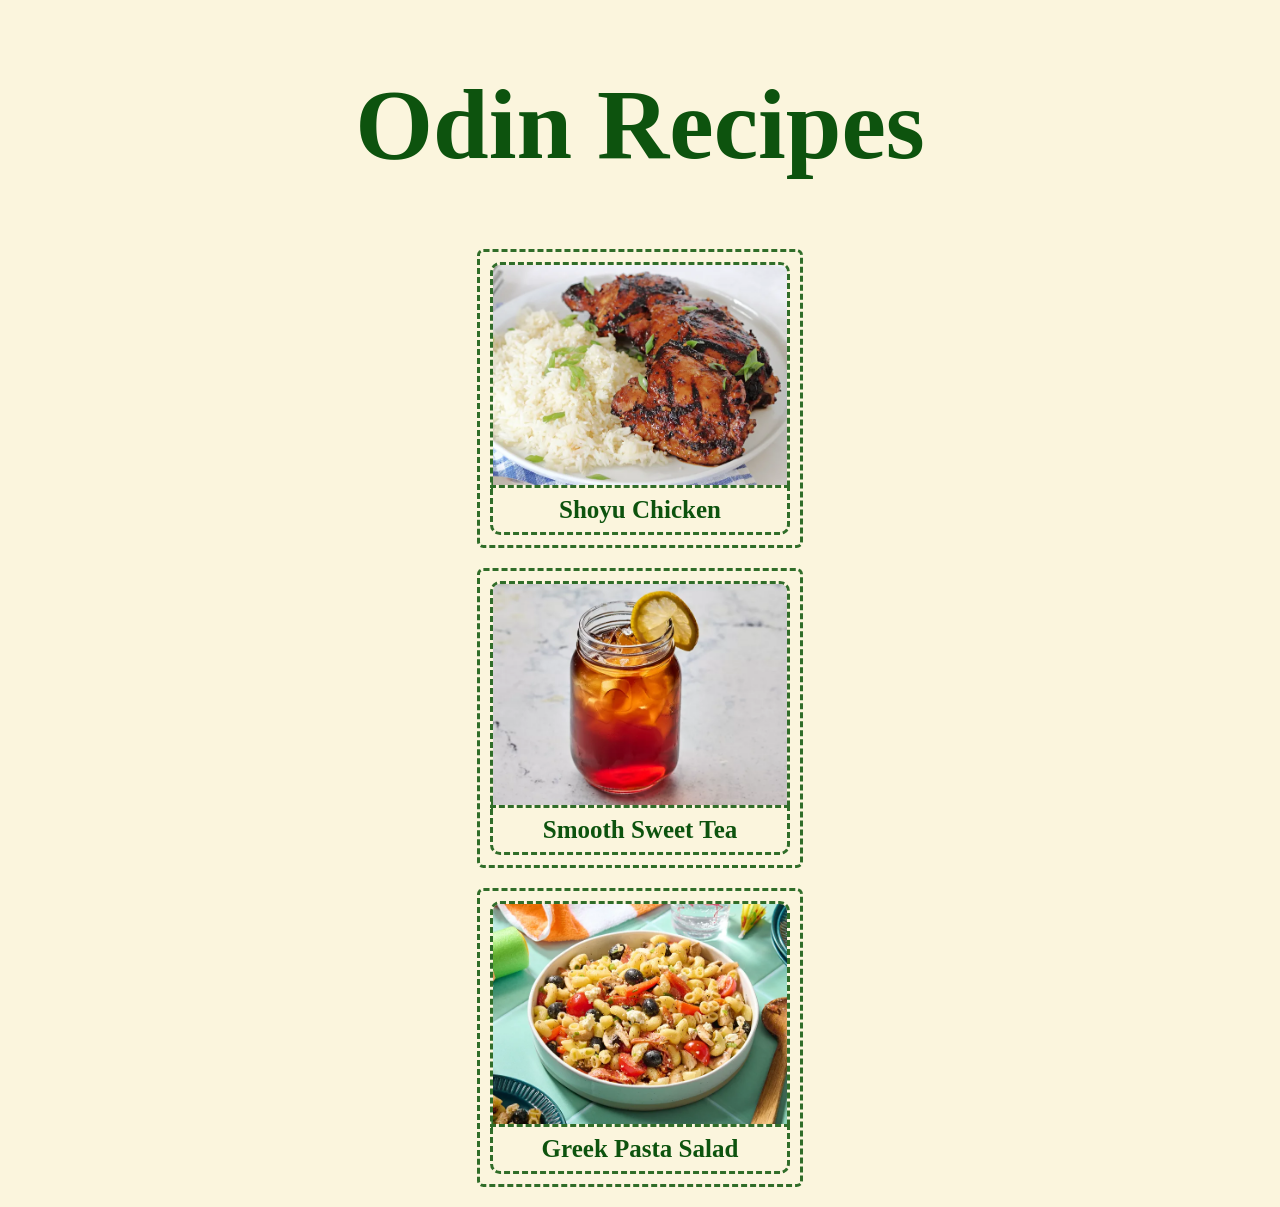
<file: index.html>
<!doctype html>
<html lang="en">
     <head>
          <meta charset="UTF-8" />
          <link rel="stylesheet" href="style.css" />
          <meta
               name="viewport"
               content="width=device-width, initial-scale=1.0" />
          <title>Odin Recipe</title>
     </head>
     <body>
          <h1 class="title">Odin Recipes</h1>

          <ul class="recipe-ul no-dot-list">
               <a class="recipe-list" href="recipes/shoyu-chicken.html">
                    <img
                         src="images/shoyuchicken.webp"
                         alt=""
                         srcset=""
                         class="img-menu" />
                    <li class="list-menu">Shoyu Chicken</li>
               </a>
               <a class="recipe-list" href="recipes/smooth-sweet-tea.html">
                    <img
                         src="images/smooth-sweet-tea.webp"
                         alt=""
                         srcset=""
                         class="img-menu" />
                    <li class="list-menu">Smooth Sweet Tea</li>
               </a>
               <a class="recipe-list" href="recipes/greek-pasta-salad.html">
                    <img
                         src="images/greek-pasta-salad.webp"
                         alt=""
                         srcset=""
                         class="img-menu" />
                    <li class="list-menu">Greek Pasta Salad</li>
               </a>
          </ul>
     </body>
</html>
</file>
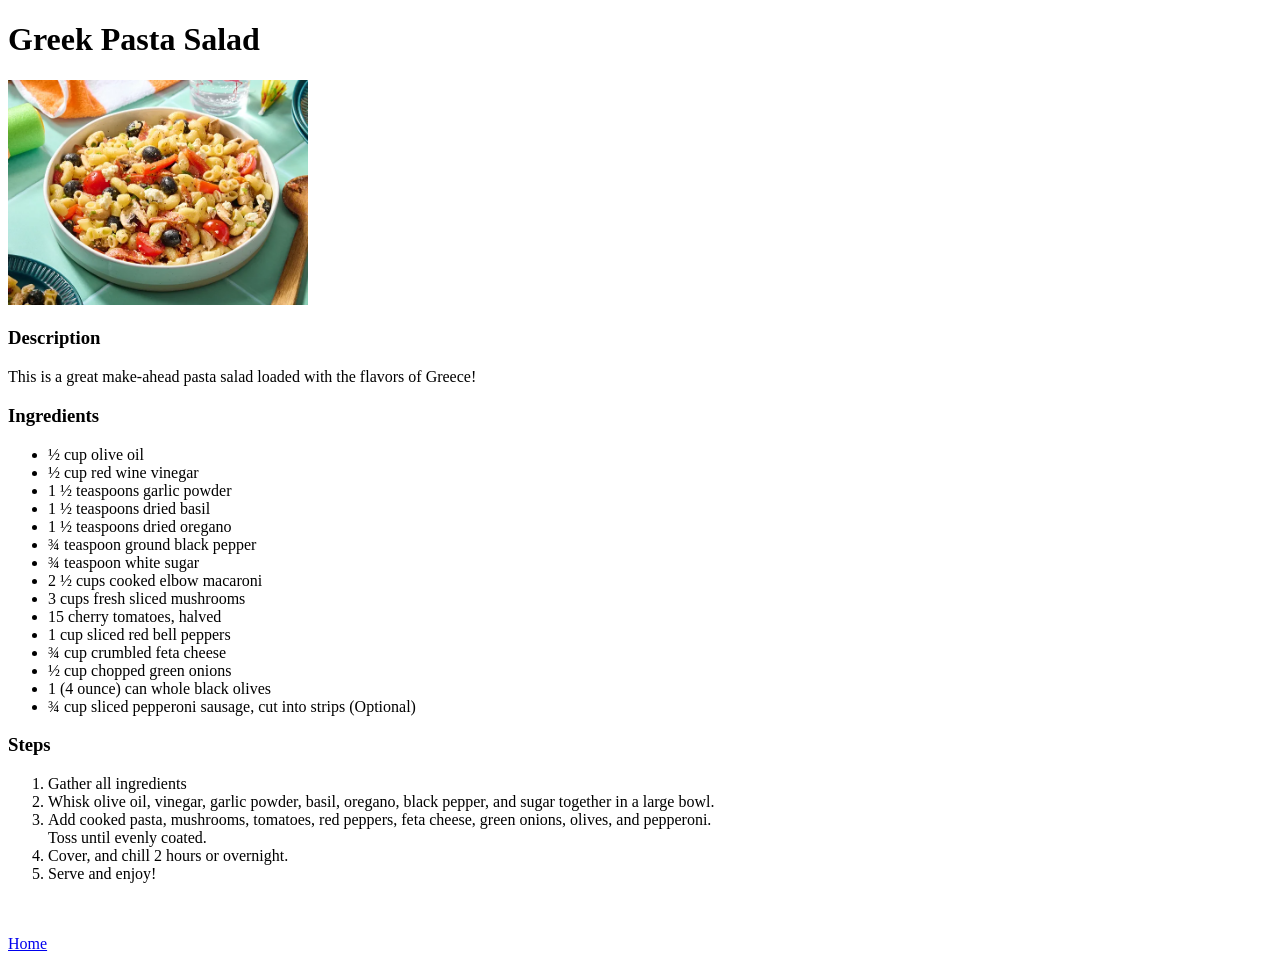
<file: recipes/greek-pasta-salad.html>
<!doctype html>
<html lang="en">
     <head>
          <meta charset="UTF-8" />
          <meta
               name="viewport"
               content="width=device-width, initial-scale=1.0" />
          <title>Greek Pasta Salad</title>
     </head>
     <body>
          <h1>Greek Pasta Salad</h1>
          <img
               src="../images/greek-pasta-salad.webp"
               alt=""
               srcset=""
               width="300" />
          <h3>Description</h3>
          <p>
               This is a great make-ahead pasta salad loaded with the flavors of
               Greece!
          </p>
          <h3>Ingredients</h3>
          <ul>
               <li>½ cup olive oil</li>
               <li>½ cup red wine vinegar</li>
               <li>1 ½ teaspoons garlic powder</li>
               <li>1 ½ teaspoons dried basil</li>
               <li>1 ½ teaspoons dried oregano</li>
               <li>¾ teaspoon ground black pepper</li>
               <li>¾ teaspoon white sugar</li>
               <li>2 ½ cups cooked elbow macaroni</li>
               <li>3 cups fresh sliced mushrooms</li>
               <li>15 cherry tomatoes, halved</li>
               <li>1 cup sliced red bell peppers</li>
               <li>¾ cup crumbled feta cheese</li>
               <li>½ cup chopped green onions</li>
               <li>1 (4 ounce) can whole black olives</li>
               <li>
                    ¾ cup sliced pepperoni sausage, cut into strips (Optional)
               </li>
          </ul>
          <h3>Steps</h3>
          <ol>
               <li>
                    Gather all ingredients
               </li>
               <li>
                    Whisk olive oil, vinegar, garlic powder, basil, oregano, black pepper, and sugar together in a large bowl.
               </li>
               <li>
                    Add cooked pasta, mushrooms, tomatoes, red peppers, feta cheese, green onions, olives, and pepperoni. <br>Toss until evenly coated.
               </li>
               <li>
                    Cover, and chill 2 hours or overnight.
               </li>
               <li>Serve and enjoy!</li>
          </ol>
          <br />
          <br />
          <a href="../index.html">Home</a>
     </body>
</html>
</file>
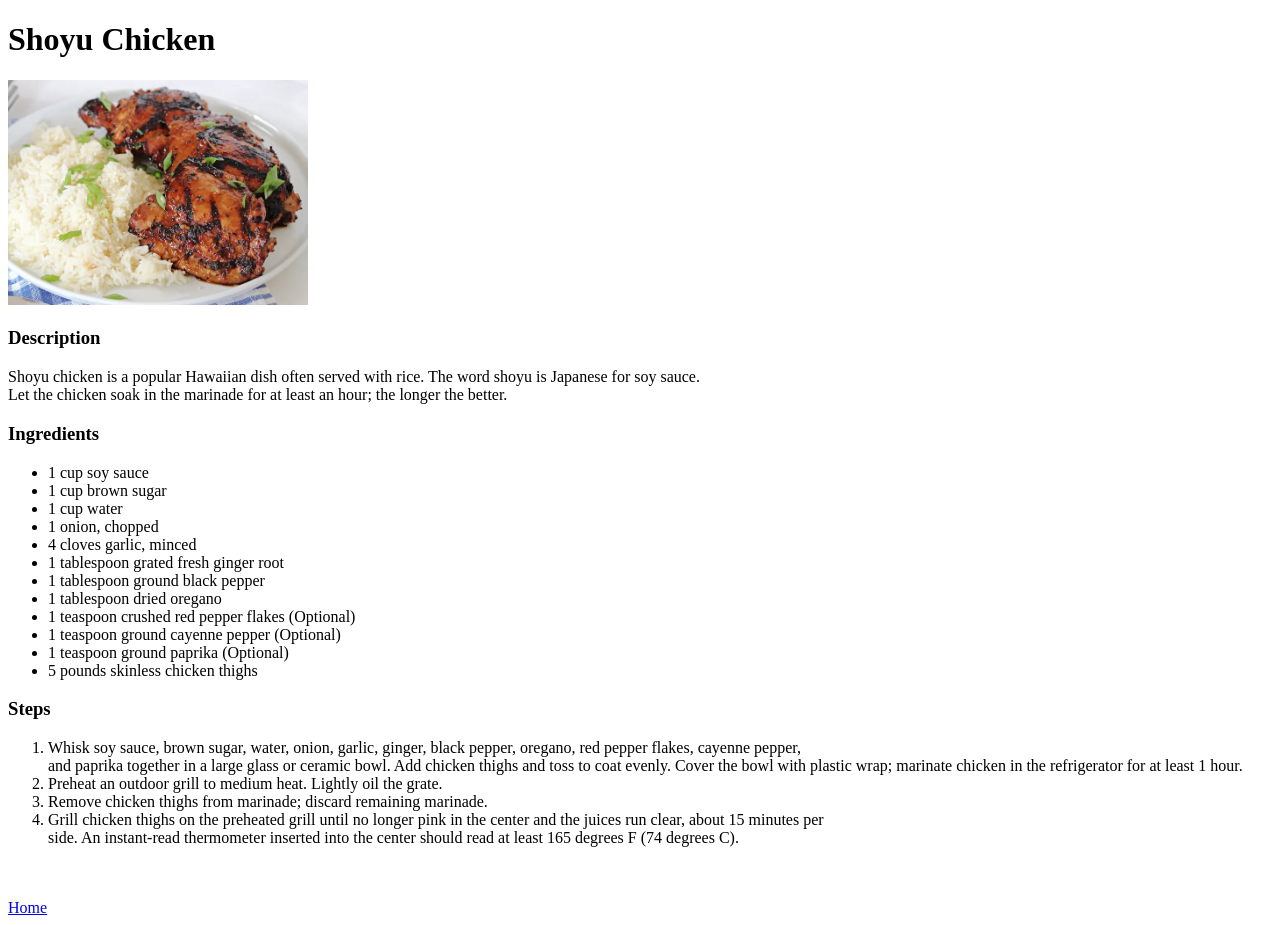
<file: recipes/shoyu-chicken.html>
<!doctype html>
<html lang="en">
     <head>
          <meta charset="UTF-8" />
          <meta
               name="viewport"
               content="width=device-width, initial-scale=1.0" />
          <title>Shoyu Chicken</title>
     </head>
     <body>
          <h1>Shoyu Chicken</h1>
          <img src="../images/shoyuchicken.webp" alt="" srcset="" width="300" />
          <h3>Description</h3>
          <p>
               Shoyu chicken is a popular Hawaiian dish often served with rice.
               The word shoyu is Japanese for soy sauce. <br />Let the chicken
               soak in the marinade for at least an hour; the longer the better.
          </p>
          <h3>Ingredients</h3>
          <ul>
               <li>1 cup soy sauce</li>
               <li>1 cup brown sugar</li>
               <li>1 cup water</li>
               <li>1 onion, chopped</li>
               <li>4 cloves garlic, minced</li>
               <li>1 tablespoon grated fresh ginger root</li>
               <li>1 tablespoon ground black pepper</li>
               <li>1 tablespoon dried oregano</li>
               <li>1 teaspoon crushed red pepper flakes (Optional)</li>
               <li>1 teaspoon ground cayenne pepper (Optional)</li>
               <li>1 teaspoon ground paprika (Optional)</li>
               <li>5 pounds skinless chicken thighs</li>
          </ul>
          <h3>Steps</h3>
          <ol>
               <li>
                    Whisk soy sauce, brown sugar, water, onion, garlic, ginger,
                    black pepper, oregano, red pepper flakes, cayenne pepper,
                    <br />and paprika together in a large glass or ceramic bowl.
                    Add chicken thighs and toss to coat evenly. Cover the bowl
                    with plastic wrap; marinate chicken in the refrigerator for
                    at least 1 hour.
               </li>
               <li>
                    Preheat an outdoor grill to medium heat. Lightly oil the
                    grate.
               </li>
               <li>
                    Remove chicken thighs from marinade; discard remaining
                    marinade.
               </li>
               <li>
                    Grill chicken thighs on the preheated grill until no longer
                    pink in the center and the juices run clear, about 15
                    minutes per <br />side. An instant-read thermometer inserted
                    into the center should read at least 165 degrees F (74
                    degrees C).
               </li>
          </ol>
          <br />
          <br />
          <a href="../index.html">Home</a>
     </body>
</html>
</file>
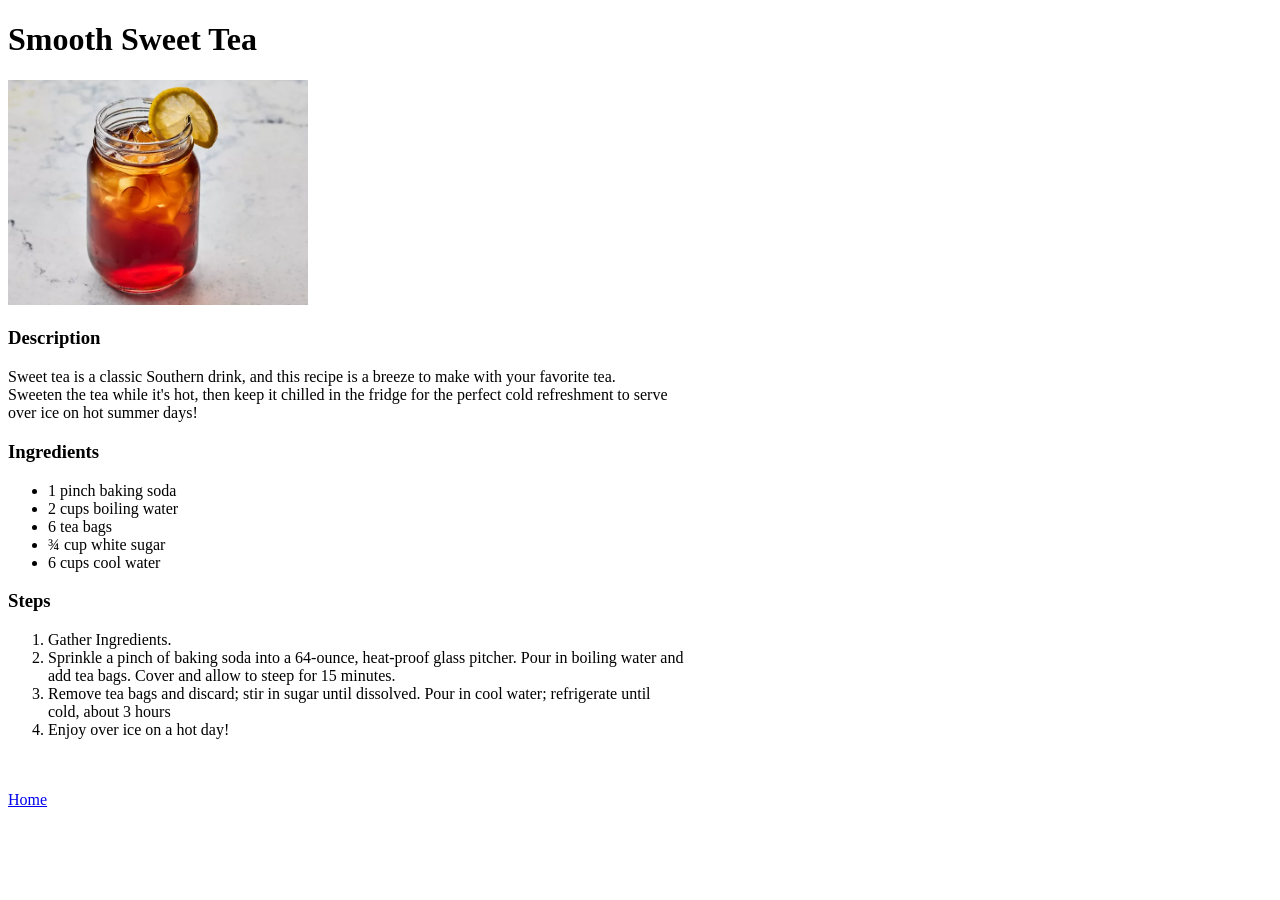
<file: recipes/smooth-sweet-tea.html>
<!doctype html>
<html lang="en">
     <head>
          <meta charset="UTF-8" />
          <meta
               name="viewport"
               content="width=device-width, initial-scale=1.0" />
          <title>Smooth Sweet Tea</title>
     </head>
     <body>
          <h1>Smooth Sweet Tea</h1>
          <img
               src="../images/smooth-sweet-tea.webp"
               alt=""
               srcset=""
               width="300" />
          <h3>Description</h3>
          <p>
               Sweet tea is a classic Southern drink, and this recipe is a
               breeze to make with your favorite tea. <br>Sweeten the tea while it's
               hot, then keep it chilled in the fridge for the perfect cold
               refreshment to serve <br>over ice on hot summer days!
          </p>
          <h3>Ingredients</h3>
          <ul>
               <li>1 pinch baking soda</li>
               <li>2 cups boiling water</li>
               <li>6 tea bags</li>
               <li>¾ cup white sugar</li>
               <li>6 cups cool water</li>
          </ul>
          <h3>Steps</h3>
          <ol>
               <li>
                    Gather Ingredients.
               </li>
               <li>
                    Sprinkle a pinch of baking soda into a 64-ounce, heat-proof glass pitcher. Pour in boiling water and <br>add tea bags. Cover and allow to steep for 15 minutes.
               </li>
               <li>
                    Remove tea bags and discard; stir in sugar until dissolved. Pour in cool water; refrigerate until <br>cold, about 3 hours
               </li>
               <li>
                    Enjoy over ice on a hot day!
               </li>
          </ol>
          <br />
          <br />
          <a href="../index.html">Home</a>
     </body>
</html>
</file>
<file: style.css>
body{
    font-family: Garamond, serif;
    text-align: center;
    background-color: #FBF5DD;
}

a:link{
    background-color: #FBF5DD;
}

a:hover{
    background-color: #E7E1B1;
}

.title{
    color: #0D530E;
    font-size: 100px;
}

.no-dot-list{
    list-style-type: none;
    margin: 0;
    padding: 0;
}

.recipe-ul{
    font-size: 25px;
    color: #0D530E;
    font-weight: bold;
}

.recipe-list{
    display: block;
    background-color: inherit;
    width: 300px;
    margin: 20px auto;
    padding: 10px;
    border-color: #306D29;
    border-style: dashed;
    border-radius: 2%;
}

a{
    text-decoration: none;
    color: inherit;
}

.list-menu,.img-menu{
    display: block;
    background-color: #FBF5DD;
    border-radius: 0 0 10px 10px;
    border-color: #306D29;
    border-style: dashed;
    padding: 8px;
}

.img-menu{
    padding: 0;
    object-fit: fill;
    width: 294px;
    margin: 0 auto;
    border-radius: 10px 10px 0 0;
    border-bottom: none;
    
}


/* color pallete
#FBF5DD
#E7E1B1
#306D29
#0D530E */
</file>
